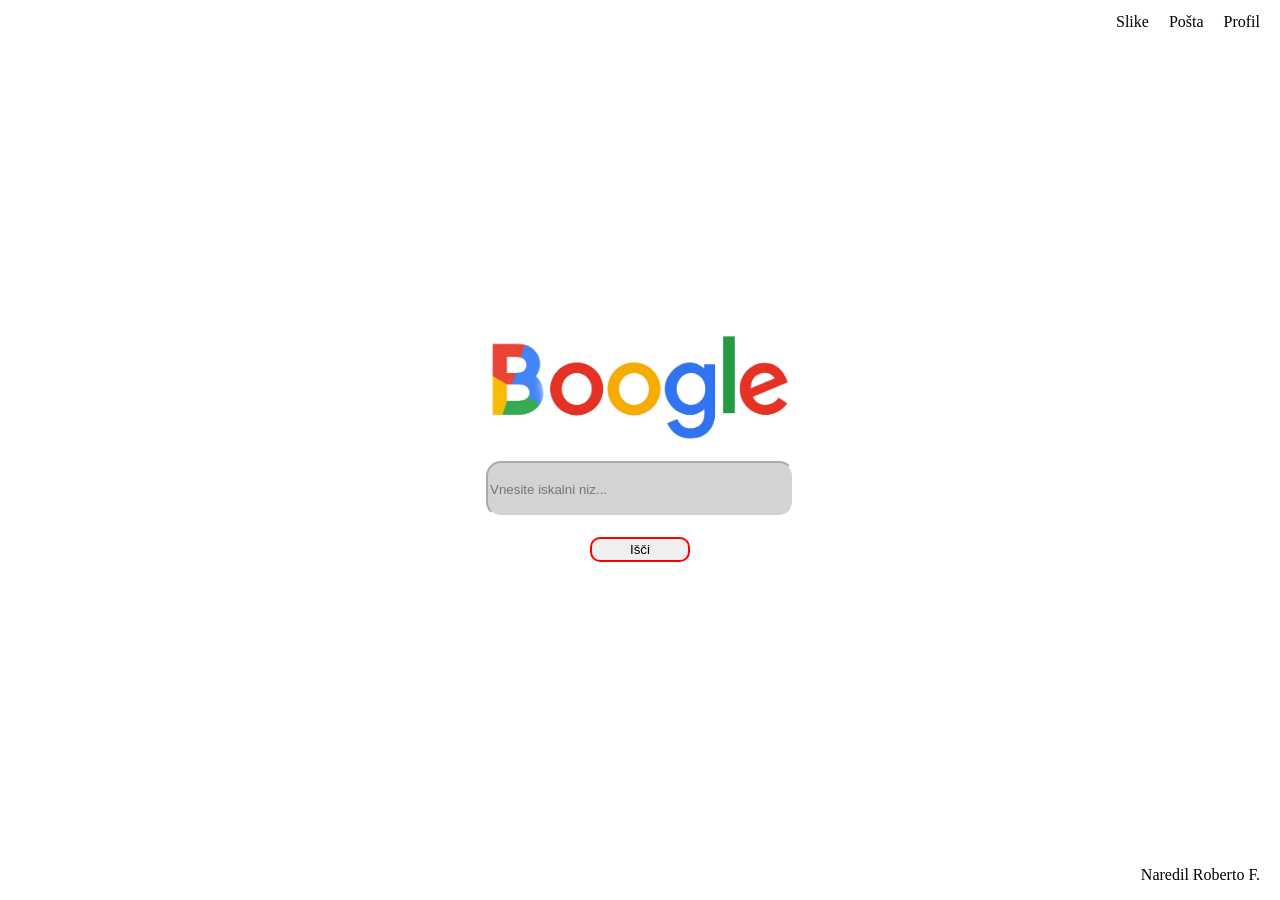
<file: Codes /Lekcija 1 /index.html>
<!DOCTYPE html>
<html lang="sl">
<head>
    <meta charset="UTF-8">
    <meta name="viewport" content="width=device-width, initial-scale=1.0">
    <title>Boogle</title>

    <link rel="stylesheet" href="style.css">
</head>

<body>
    <div class="container">

   <div class="navigation">
    <a href="">Slike</a>
    <a href="">Pošta</a>
    <a href="">Profil</a>
   </div>
   
   <div class="main">
   <img src="boogle.jpeg" alt="Boogle">
   <input type="text" placeholder="Vnesite iskalni niz...">

   <button>Išči</button>

   </div>

   <div class="footer">
   
    <p id="signuture">Naredil Roberto F.</p>

   </div>
    
</div>
    
</body>
</html>
</file>
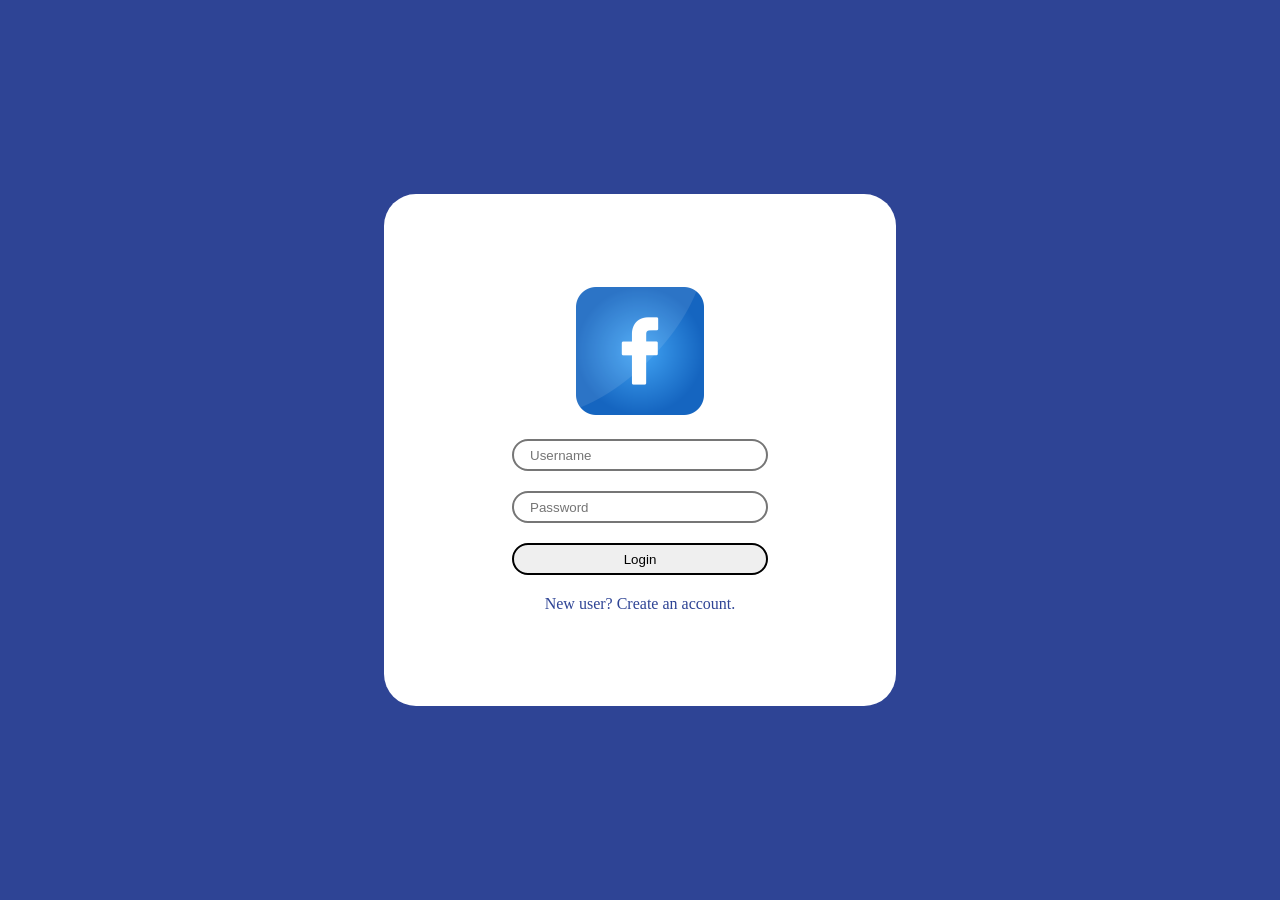
<file: Codes /Lekcja3/index.html>
<!DOCTYPE html>
<html lang="sl">
<head>
    <meta charset="UTF-8">
    <meta name="viewport" content="width=device-width, initial-scale=1.0">
    <link rel="stylesheet" href="style.css">
    <title>Fakebook | Login </title>
</head>
<body>
    <div class="container">
        <div class="login">

            <a href="index.html"><img src="fakebook.png"></a>
            <input type="text" placeholder="Username">

            <input type="password" placeholder="Password">
    
            <button>Login</button>

            <a href="register.html" id="bottom-button">New user? Create an account.</a>

        </div>
    </div>
    
</body>
</html>
</file>
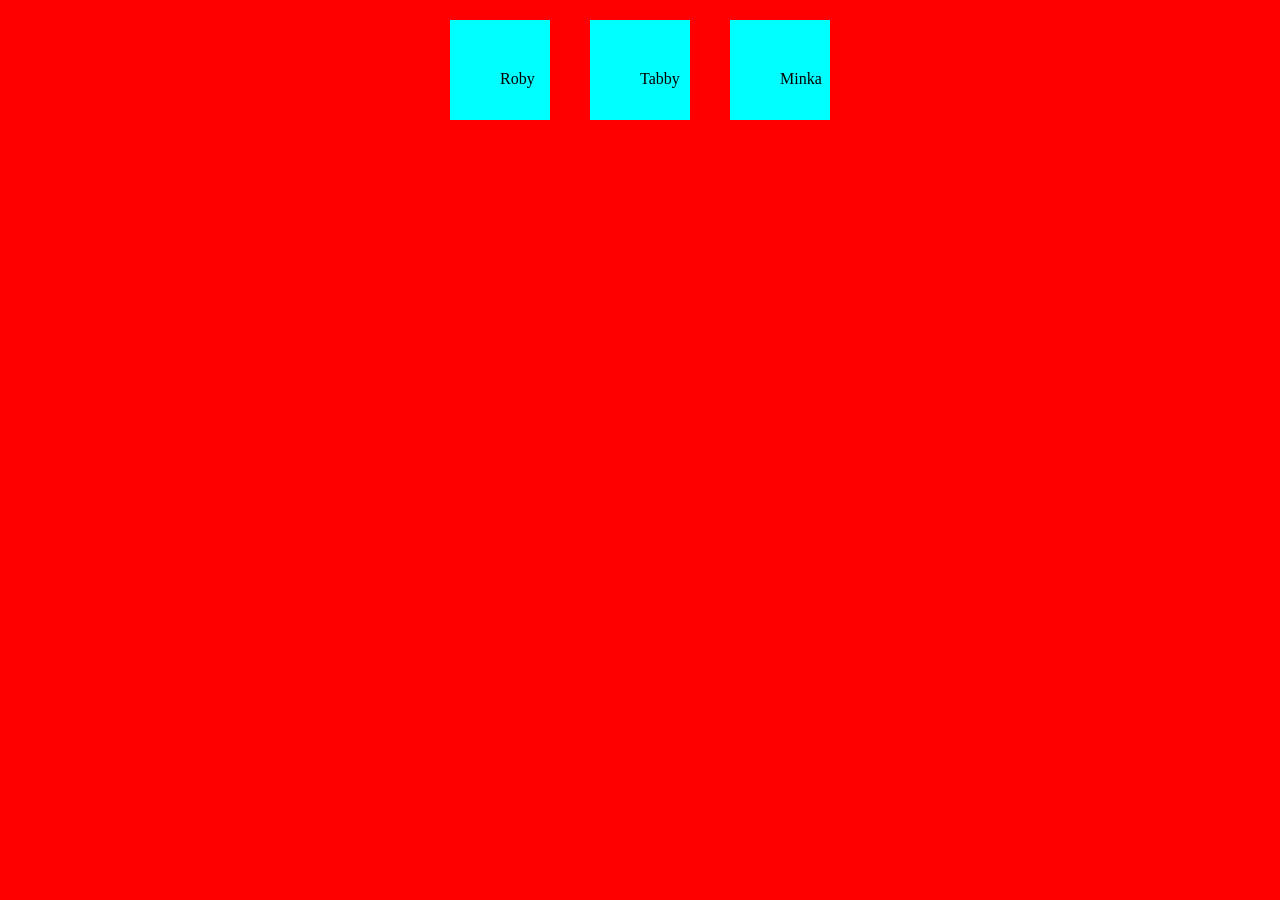
<file: Codes /Lekcija 1 /test.html>
<!DOCTYPE html>
<html lang="en">
<head>
    <meta charset="UTF-8">
    <meta name="viewport" content="width=device-width, initial-scale=1.0">
    <title>Test</title>
    <link rel="stylesheet" href="test.css">
<body>
    <div class="container">

    <div class="box">Roby</div>
     <div class="box">Tabby</div>
      <div class="box">Minka</div>
    
      </div>
</body>
</html>
</file>
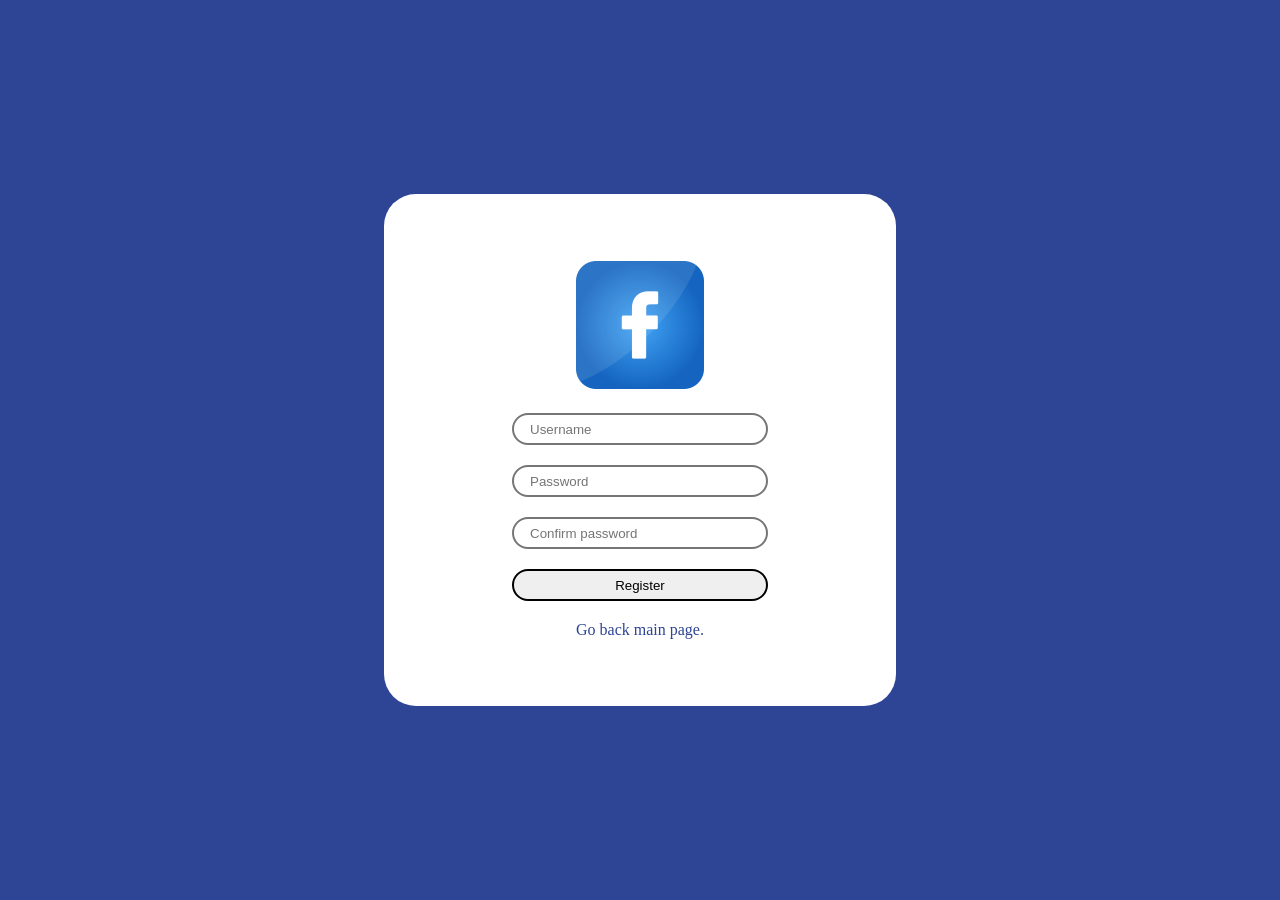
<file: Codes /Lekcja3/register.html>
<!DOCTYPE html>
<html lang="sl">
<head>
    <meta charset="UTF-8">
    <meta name="viewport" content="width=device-width, initial-scale=1.0">
    <link rel="stylesheet" href="style.css">
    <title>Fakebook | Register</title>
</head>
<body>
    <div class="container">
        <div class="login">

            <a href="index.html"><img src="fakebook.png"></a>
            <input type="text" placeholder="Username">

            <input type="password" placeholder="Password">
            <input type="password" placeholder="Confirm password">

            <button>Register</button>

            <a href="index.html" id="bottom-button">Go back main page.</a>

        </div>
    </div>
    
</body>
</html>
</file>
<file: Codes /Lekcija 1 /style.css>
body {
    margin: 0;
}

.container {
    height: 100vh;
    display: flex;
    flex-direction: column;


}

.navigation {
    height: 50px;
    display: flex;

    align-items: center;
    justify-content: flex-end;

}

.main {
    display: flex;
    color: black;
    flex-direction: column;
    justify-content: center;
    align-items: center;
    height: 100%;


}

.footer {
    
    height: 50px;
    display: flex;
    justify-content: flex-end;
    align-items: center;
}

#signuture {
    color: black;
    margin-right: 20px;
}

img {
    
    display: flex;
    justify-content: center;
    width: 300px;
    margin-bottom: 20px;
}
.navigation a {
    margin: 0 20px 0 0;
}

a {
color: black;
text-decoration: none;
cursor: pointer;
} 

a:hover {
    text-decoration: underline;
    color: red;
}

input {
    border-radius: 15px;
    border-color: white;
    background-color: lightgrey;
    width: 300px;
    height: 50px;
/*     color: red; */

    margin-bottom: 20px;
}

button {
    border-radius: 10px;
    border-color: red;
    border-style: solid;
    border-width: 1;
    width: 100px;
    height: 25px;
}
</file>
<file: Codes /Lekcja3/style.css>
body {
    margin: 0;
}

.container {
    height: 100vh;
    background-color: #2e4495;
    
    display: flex;
    justify-content: center;
    align-items: center;
}

.login {
     
    background-color: #ffffff;

    width: 512px;
    height: 512px;
    box-sizing: border-box; 

    border-radius: 32px;

    display: flex;
    flex-direction: column;

    justify-content: center;
    align-items: center;
}

img {
    width: 128px;
    margin-bottom: 20px;
}

input {
    margin-bottom: 20px;

    width: 256px;
    height: 32px;

    box-sizing: border-box;

    padding-left: 16px;
    border-radius: 16px;

    border-style: solid;
}

button {
    margin-bottom: 20px;

    width: 256px;
    height: 32px;

    box-sizing: border-box;

    border-radius: 16px;
    border-style: solid;
}

button:hover {
    background-color: #2e4495;
    cursor: grab;

}

#bottom-button {
    color: #2e4495;
    text-decoration: none;
}

#bottom-button:hover {
    color: #2e4495;
    cursor: grab;
}
</file>
<file: Codes /Lekcija 1 /test.css>
body {
    margin: 0;
}
.container {
    display: flex;
    background-color: red;
    height: 100vh;

    flex-direction: row;
    justify-content: center;
}


.box {
    background-color: aqua;
    height: 100px;
    width: 100px;
   
    padding-top: 50px;
    padding-left: 50px;
   
    box-sizing: border-box;
    margin: 20px;
}
</file>
